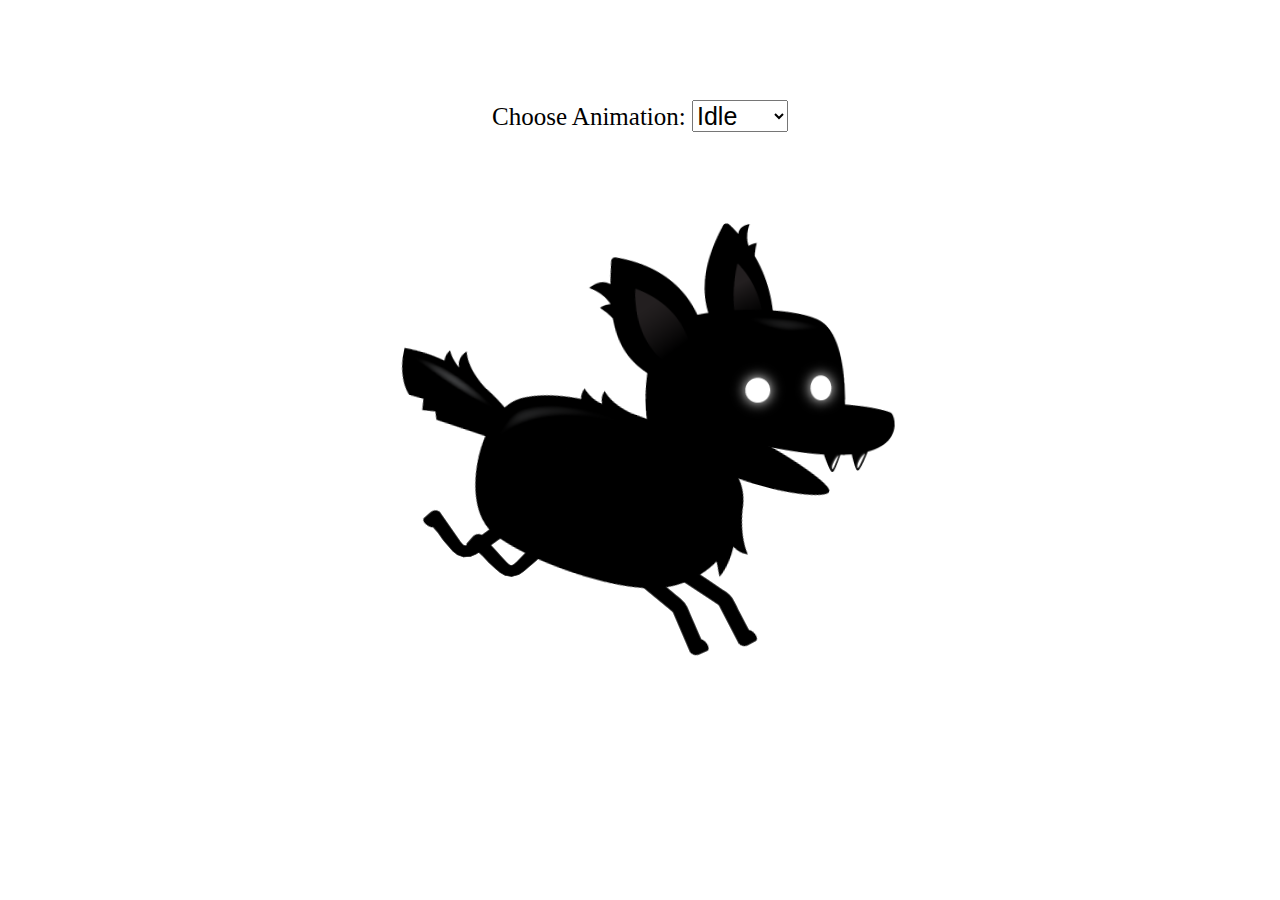
<file: 1_SpriteAnimation/index.html>
<!DOCTYPE html>
<html lang="en">

<head>
    <meta charset="UTF-8">
    <meta http-equiv="X-UA-Compatible" content="IE=edge">
    <meta name="viewport" content="width=device-width, initial-scale=1.0">
    <title>Sprite Animations</title>
    <link rel="stylesheet" href="style.css" />
</head>

<body>
    <canvas id="canvas1"></canvas>
    <div class="controls">
        <label for="animations">Choose Animation: </label>
        <select id="animations" name="animations">
            <option value="idle">Idle</option>
            <option value="jump">Jump</option>
            <option value="fall">Fall</options>
            <option value="run">Run</option>
            <option value="dizzy">Dizzy</option>
            <option value="sit">Sit</option>
            <option value="roll">Roll</option>
            <option value="bite">Bite</option>
            <option value="ko">KO</option>
            <option value="gethit">Get hit</options>
        </select>
    </div>
    <script src="script.js"></script>
</body>

</html>
</file>
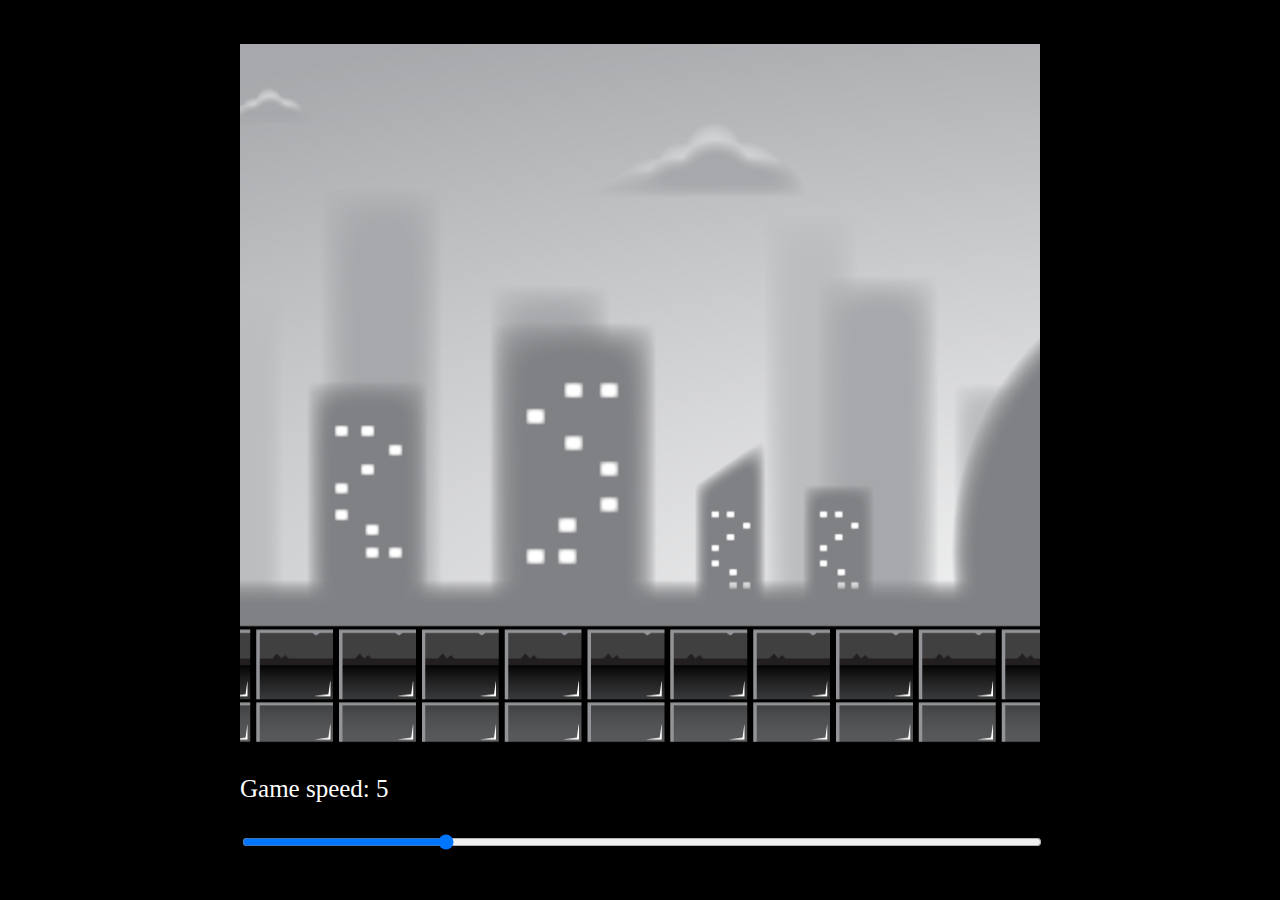
<file: 2_Parallax/index.html>
<!DOCTYPE html>
<html lang="en">

<head>
    <meta charset="UTF-8">
    <meta http-equiv="X-UA-Compatible" content="IE=edge">
    <meta name="viewport" content="width=device-width, initial-scale=1.0">
    <title>Parallax Backgrounds</title>
    <link rel="stylesheet" href="style.css" />
</head>

<body>
    <div id="container">
        <canvas id="canvas1"></canvas>
        <p>Game speed: <span id='showGameSpeed'></span></p>
        <input type="range" min="0" max="20" value="5" class="slider" id="slider">
    </div>

    <script src="script.js"></script>
</body>


</html>
</file>
<file: 1_SpriteAnimation/style.css>
#canvas1 {
  position: absolute;
  top: 50%;
  left: 50%;
  transform: translate(-50%, -50%);
  width: 600px;
  height: 600px;
}
.controls {
  position: absolute;
  z-index: 10;
  top: 100px;
  left: 50%;
  transform: translate(-50%);
}
.controls,
select,
option {
  font-size: 25px;
}
</file>
<file: 2_Parallax/style.css>
body {
  background: black;
}

#container {
  position: absolute;
  transform: translate(-50%, -50%);
  width: 800px;
  top: 50%;
  left: 50%;
  font-size: 25px;
}
#canvas1 {
  position: relative;
  width: 800px;
  height: 700px;
}

#slider {
  width: 100%;
}
p {
  color: white;
}
</file>
